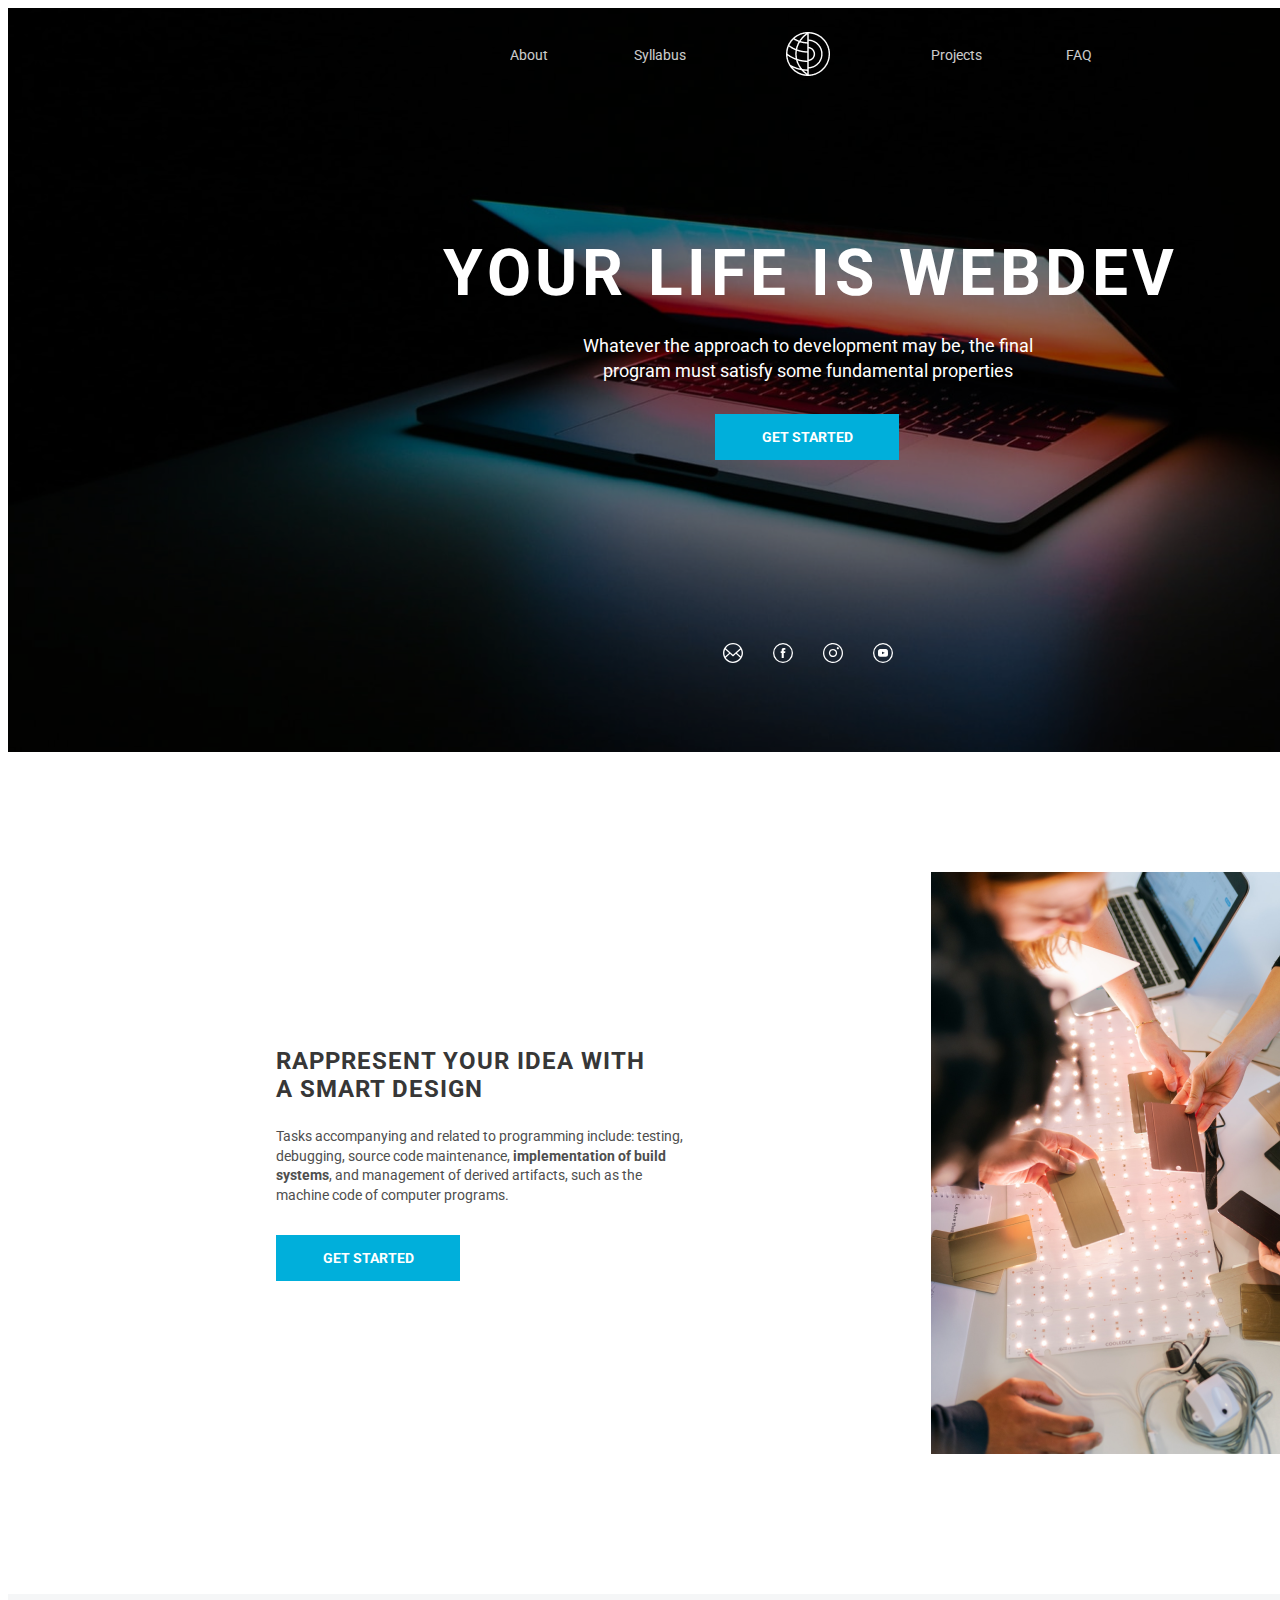
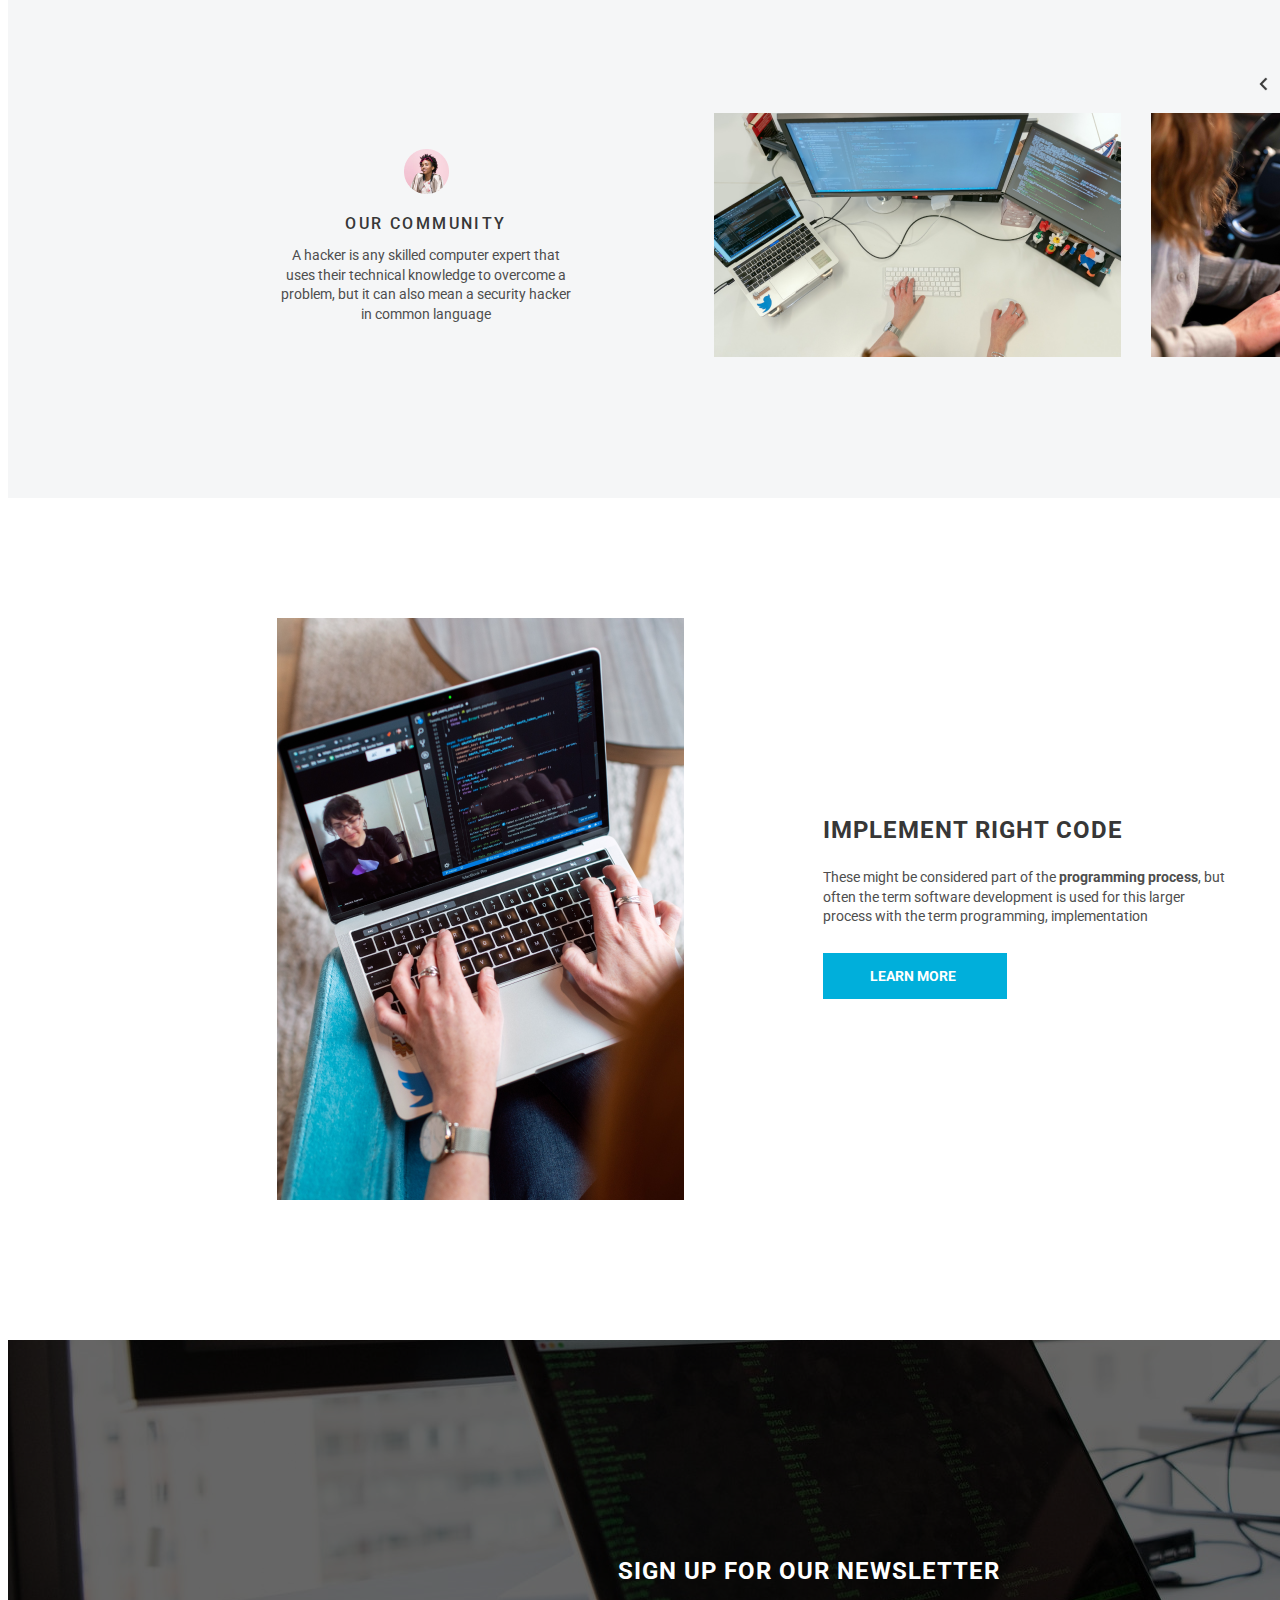
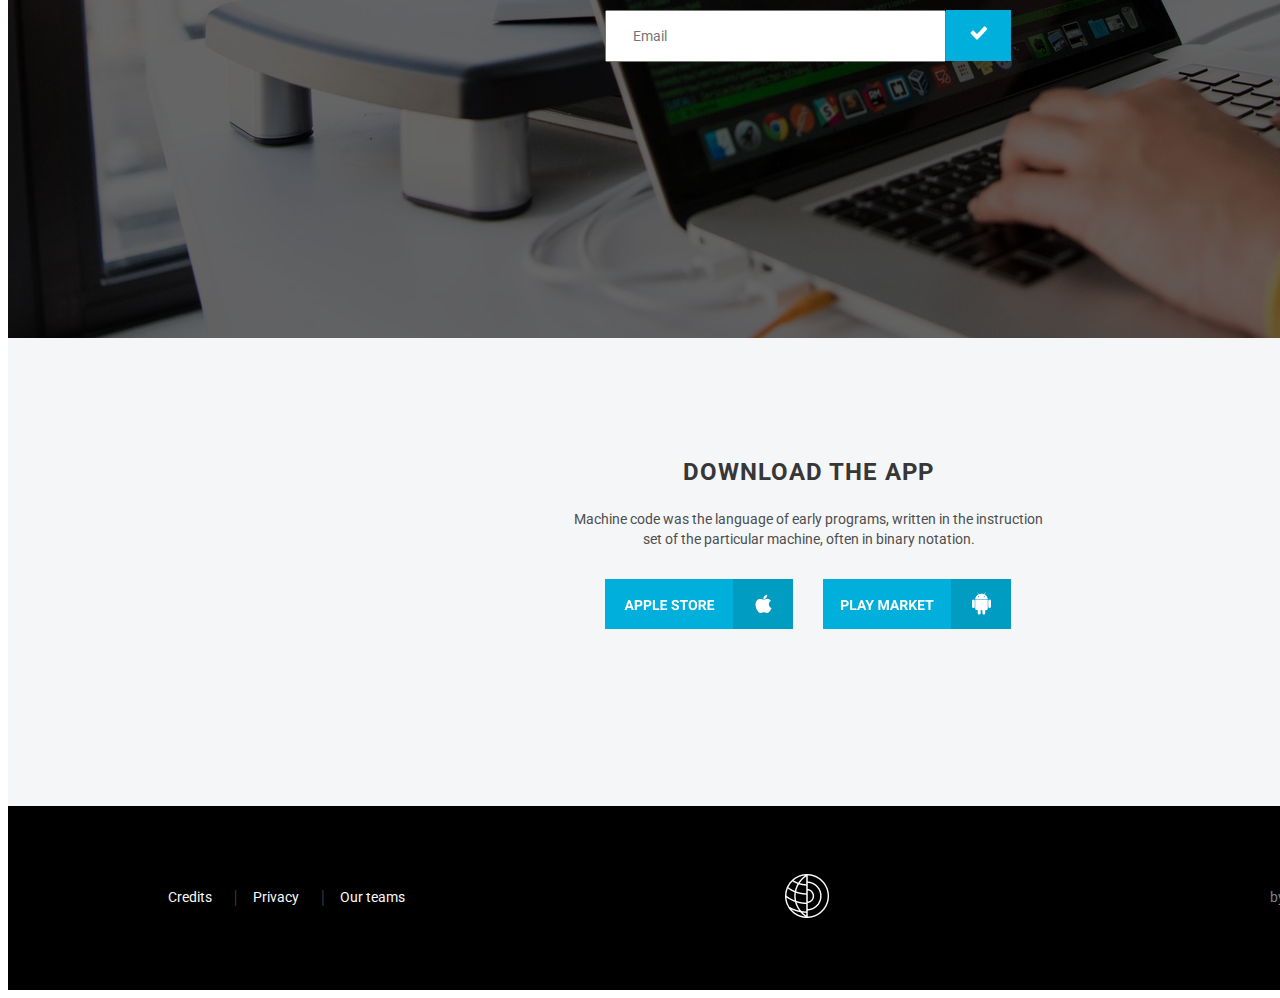
<file: index.html>
<!DOCTYPE html>
<html lang="en">
  <head>
    <meta charset="UTF-8" />
    <meta name="viewport" content="width=device-width, initial-scale=1.0" />
    <link rel="stylesheet" href="./style.css" />
    <title>webdev</title>
  </head>
  <body>
    <div class="wrapper-1">
      <section class="section-1">
        <header>
            <span class="nav1"><a href='#'><span class="nav  nav-active">About</span></a></span>
            <span class="nav2"><a href='#'><span class="nav nav-active">Syllabus</span></a></span>
            <span class="header-logo"><a href="#"><img src="./assets/img/1/logo.png" alt="logo"></a></span></span>
            <span class="nav3"><a href='#'><span class="nav nav-active">Projects</span></a></span>
            <span class="nav4"><a href='#'><span class="nav nav-active">FAQ</span></a></span>
            <span class="webdev"><h1>webdev</h1>
        </header>
        <section class="section-1-2">
            <span>your life is WebDev</span>
        </section>
        <section class="section-1-3">
            <p>Whatever the approach to development may be, the final program must satisfy some fundamental properties</p>
        </section>
        <div class="section-1-4">
            <a href="#">
                <span class="button">get started</span>
            </a>
        </div>
        <section class="socials">
            <span class="social"><a href="#"><img src="./assets/img/1/mail_fff.svg" alt="mail"></a></span>
            <span class="social"><a href="#"><img src="./assets/img/1/facebook_fff.svg" alt="facebook"></a></span>
            <span class="social"><a href="#"><img src="./assets/img/1/insta_fff.svg" alt="instagram"></a></span>
            <span class="social"><a href="#"><img src="./assets/img/1/telegram_fff.svg" alt="telegram"></a></span>
        </section>
      </section>
    </div>
    <div class="wrapper-2">
        <section class="section-2">
            <section class="section-2-1">
                <p class="p-2-1-1">Rappresent your idea with<br>a smart Design</p>
                <p class="p-2-1-2">Tasks accompanying and related to programming include: testing,
                    debugging, source code maintenance, <strong>implementation of build systems</strong>, and management
                     of derived artifacts, such as the machine code of computer programs.</p>
                    <div class="b-2-3">
                     <a href="#">
                        <section class="button b-2-1">
                        get started
                        </section>
                    </a>
                    </div>
            </section>
            <section class="section-2-2">
                <img src="./assets/img/2/content-image-1.png" alt="image">
            </section>
        </section>
    </div>
    <div class="wrapper-3">
        <section class="section-3">
            <section class="section-3-1">
                <img src="./assets/img/4/icon.png" alt="icon">
                <p class="section-3-1-1">our community</p>
                <p class="section-3-1-2">A hacker is any skilled computer expert that uses their technical knowledge to overcome a problem,
                     but it can also mean a security hacker in common language</p>
            </section>
            <section class="section-3-2">
                <div class="section-3-2-1">
                    <img src="./assets/img/4/nav-items.png" width="80px" height="20px" alt="nav-items" >
                </div>
                <div class="section-3-2-2">
                    <div class="slider">
                        <img class="slider-item" src="./assets/img/4/slider-item0.png" alt="slider1">
                         <img class="slider-item" src="./assets/img/4/slider-item.png" alt="slider2">
                         <img class="slider-item crop" src="./assets/img/4/slider-item3.png" alt="slider3">
                    </div>
                </div>
            </section>
        </section>
    </div>
    <div class="wrapper-4">
        <section class="section-4">
            <section class="section-4-1">
                <img src="./assets/img/3/content-image-2.png">
            </section>
            <section class="section-4-2">
                <p class="p-4-2-1">
                    Implement right Code
                </p>
                <p class="p-4-2-2">These might be considered part of the <strong>programming process</strong>, but often the term
                    software development is used for this larger process with the term programming, implementation</p>
                    <div>
                     <a href="#">
                        <section class="button b-2-1" style="margin-top: 25px;">
                        learn more
                        </section>
                    </a>
                    </div>
            </section>
        </section>
    </div>
    <div class="wrapper-5">
        <section class="section-5">
            <div class="form">
                <p class="sign">sign up for our newsletter</p>
                <div class="section-5-1">
                    <input type="text" placeholder="Email" class="emailform"></input>
                    <div class="btn-check">
                        <a href="#"><p><img src="./assets/img/5/fa-check.png" style="margin-left: 24px;"></a></p>
                    </div>

                </div>
            </div>
        </section>
    </div>
    <div class="wrapper-6">
        <section class="section-6">
                <p class="downapp">Download the App</p>
                <p class="downapp-text">
                    Machine code was the language of early programs,
                     written in the instruction set of the particular machine, often in binary notation.
                    </p>
                    <div class="btn-group">
                        <a href="#"><div class="apple"></div></a>
                        <a href="#"><div class="android"></div></a>
                    </div>
        </section>
    </div>
    <div class="wrapper-7">
        <footer>
            <div class="footer-line-1">
            <a href="#"><span class="credits footer-items nav-active">Credits</span></a>
            <span class="splitter">|</span>
            <a href="#"> <span class="privacy footer-items nav-active">Privacy</span></a>
            <span class="splitter">|</span>
            <a href="#"><span class="terms footer-items nav-active">Our teams</span></a>
            </div>

            <div class="footer-line-2">
                <span class="header-logo footer-logo"><a href="#"><img src="./assets/img/1/logo.png" alt="logo"></a></span></span>
            </div>
            <div class="footer-line-3">
            <span class="by">by TonYem for RSS at 2020</span>
            </div>
        </footer>
    </div>
  </body>
</html>
</file>
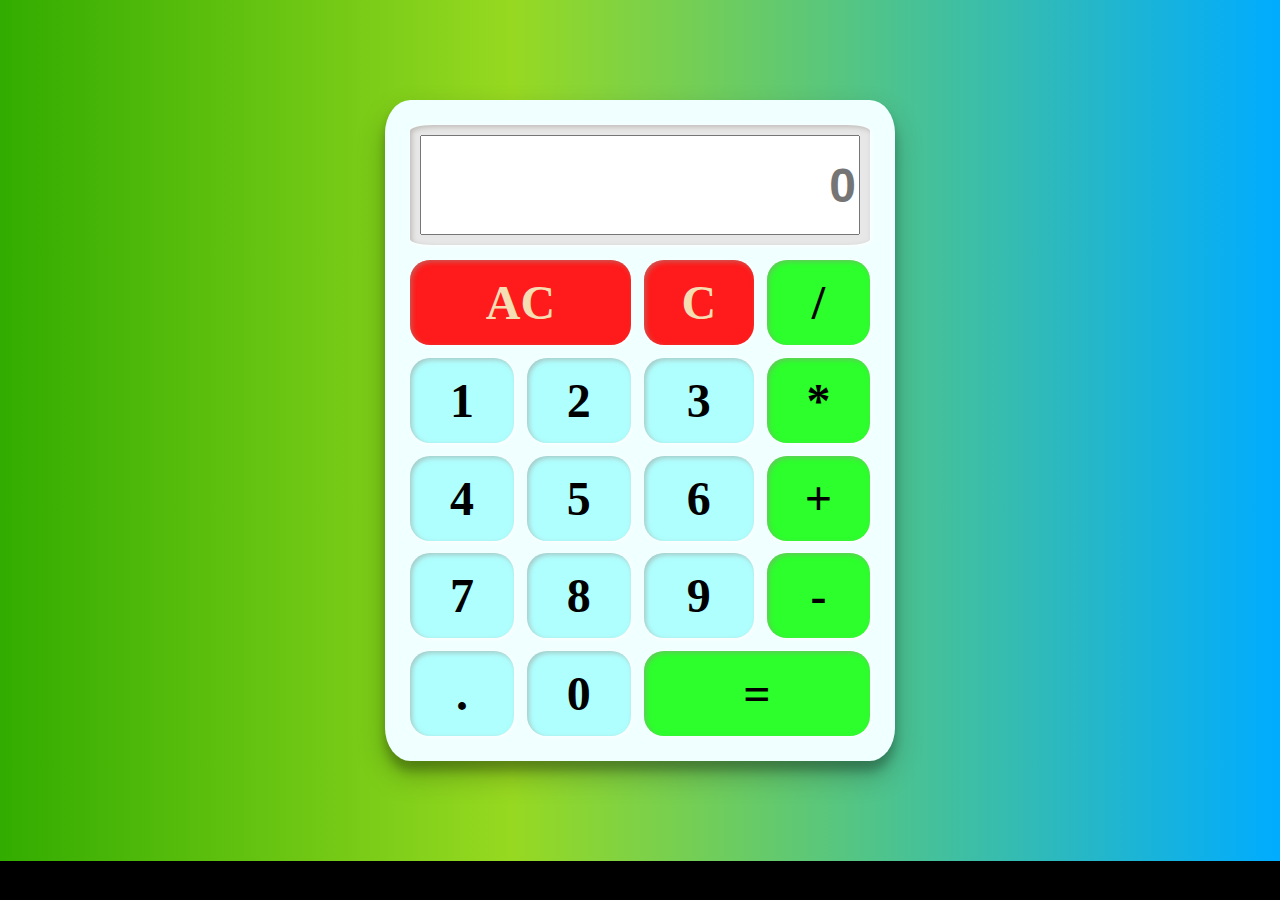
<file: Calculator/index.html>
<!DOCTYPE html>
<html lang="en">
  <head>
    <meta charset="UTF-8" />
    <meta name="viewport" content="width=device-width, initial-scale=1.0" />
    <title>Calculator</title>
    <link rel="stylesheet" href="./css/styles.css" />
  </head>
  <body>
    <div class="main-background">
      <main>
        <div class="screen"><input type="text" class="screen-value" placeholder="0" readonly></input></div>
        <div class="calc-buttons">
          <div id="ac" class="button button-delete">AC</div>
          <div id="c" class="button button-delete">C</div>
          <div id="divide" class="button button-option">/</div>
          <div id="one" class="button button-number">1</div>
          <div id="two" class="button button-number">2</div>
          <div id="three" class="button button-number">3</div>
          <div id="plus" class="button button-option">+</div>
          <div id="four" class="button button-number">4</div>
          <div id="five" class="button button-number">5</div>
          <div id="six" class="button button-number">6</div>
          <div id="minus" class="button button-option">-</div>
          <div id="seven" class="button button-number">7</div>
          <div id="eigth" class="button button-number">8</div>
          <div id="nine" class="button button-number">9</div>
          <div id="zzero" class="button button-number">0</div>
          <div id="dott" class="button button-number">.</div>
          <div id="multiply" class="button button-option">*</div>
          <div id="equ" class="button button-eq">=</div>
        </div>
      </main>
      <div id='result'></div>
    </div>
    <script src="./js/main.js"></script>
  </body>
</html>
</file>
<file: style.css>
@import url(http://fonts.googleapis.com/css?family=Roboto:700,300,600,800,400&subset=cyrillic,cyrillic-ext,latin);

a {
  text-decoration: none;
}

header {
  height: 95px;
  display: flex;
  align-items: center;
  padding-left: 502px;
}

.wrapper-1 {
  background-color: black;
}

.wrapper-2 {
  background-color: white;
}

.wrapper-3 {
  background-color: #f5f6f7;
}

.wrapper-4 {
  background-color: white;
}

.section-1 {
  background-image: url(./assets/img/1/bg-image.png);
  height: 744px;
  width: 1600px;
  margin: 0 auto;
  background-color: black;
}

.webdev {
  text-indent: -9999px;
}

.nav-active:hover {
  opacity: 1;
  line-height: 140%;
  border-bottom: 1px #ffffff solid;
}

.nav {
  font-family: Roboto;
  font-style: normal;
  font-weight: normal;
  font-size: 14px;
  line-height: 140%;
  color: #ffffff;
  opacity: 0.8;
}

.nav2 {
  padding-left: 86px;
}

.nav3 {
  padding-right: 84px;
}
.header-logo {
  padding: 1px 101px 0 100px;
}

.section-1-2 {
  margin-top: 133px;
  margin-left: 435px;
  font-family: Roboto;
  font-style: normal;
  font-weight: bold;
  font-size: 64px;
  line-height: 75px;
  letter-spacing: 4.5px;
  text-transform: uppercase;
  color: #ffffff;
}

.section-1-3 {
  margin-top: 22px;
  margin-left: 548px;
  width: 504px;
  text-align: center;
  font-family: Roboto;
  font-style: normal;
  font-weight: normal;
  font-size: 18px;
  line-height: 140%;
  color: #ffffff;
}

.section-1-4 {
  margin-top: 31px;
  margin-left: 707px;
  width: 137px;
  height: 46px;
}

.button {
  width: 137px;
  height: 46px;
  background-color: #00afdb;
  font-family: Roboto;
  font-style: normal;
  font-weight: bold;
  font-size: 14px;
  line-height: 16px;
  display: flex;
  padding-left: 47px;
  align-items: center;
  text-align: center;
  text-transform: uppercase;
  color: #ffffff;
}

.button:hover {
  background-color: #009cc2;
}

.socials {
  margin-top: 183px;
  display: flex;
  align-items: center;
  padding-left: 700px;
}

.social {
  padding: 0 15px;
}

.section-2 {
  height: 842px;
  width: 1600px;
  margin: 0 auto;
  display: flex;
}

.section-2-1 {
  width: 407px;
  height: 233px;
  margin-left: 268px;
  margin-top: 295px;
}

.section-2-2 {
  width: 407px;
  height: 582px;
  margin-top: 120px;
  margin-left: 248px;
}
.p-2-1-1 {
  font-family: Roboto;
  font-style: normal;
  font-weight: bold;
  font-size: 24px;
  line-height: 28px;
  letter-spacing: 1px;
  text-transform: uppercase;
  color: #373737;
  margin-top: 0px;
  margin-right: 0px;
}

.p-2-1-2 {
  width: 407px;
  height: 80px;
  font-family: Roboto;
  font-style: normal;
  font-weight: normal;
  font-size: 14px;
  line-height: 140%;
  color: #4e4e4e;
}

.b-2-1 {
  margin-top: 28px;
  margin-bottom: 0;
  margin-left: 0px;
}

.b-2-3 {
  width: 137px;
  height: 46px;
}

.section-3 {
  background-color: #f5f6f7;
  width: 1600px;
  height: 504px;
  margin: 0 auto;
  display: flex;
}

.section-3-1 {
  margin-left: 269px;
  margin-top: 155px;
  width: 298px;
  height: 175px;
  display: flex;
  flex-direction: column;
  align-items: center;
}

.section-3-2 {
  margin-left: 139px;
  margin-top: 80px;
  width: 894px;
  height: 284px;
}

.section-3-1-1 {
  margin-top: 20px;
  margin-bottom: 0px;
  font-family: Roboto;
  font-style: normal;
  font-weight: 500;
  font-size: 16px;
  line-height: 20px;
  letter-spacing: 2.4px;
  text-transform: uppercase;
  color: #373737;
}

.section-3-1-2 {
  margin-top: 12px;
  font-family: Roboto;
  font-style: normal;
  font-weight: normal;
  font-size: 14px;
  line-height: 140%;
  color: #4e4e4e;
  text-align: center;
  display: flex;
  flex-direction: column;
}

.section-3-2-1 {
  margin-left: 545px;
}

.section-3-2-2 {
  margin-top: 15px;
  width: 894px;
  height: 244px;
  display: flex;
}

.slider-item {
  margin-right: 30px;
}

.slider {
  display: flex;
  flex-wrap: nowrap;
  overflow: hidden;
}

.section-4 {
  width: 1600px;
  height: 842px;
  margin: 0 auto;
  display: flex;
}

.section-4-1 {
  width: 407px;
  height: 582px;
  margin-left: 269px;
  margin-top: 120px;
}

.section-4-2 {
  margin-left: 139px;
  margin-top: 294px;
  width: 407px;
  height: 184px;
}

.p-4-2-1 {
  font-family: Roboto;
  font-style: normal;
  font-weight: bold;
  font-size: 24px;
  line-height: 28px;
  letter-spacing: 1px;
  text-transform: uppercase;
  color: #373737;
}

.p-4-2-2 {
  width: 407px;
  height: 60px;
  font-family: Roboto;
  font-style: normal;
  font-weight: normal;
  font-size: 14px;
  line-height: 140%;
  color: #4e4e4e;
}

.b-4-2 {
  width: 180px;
  height: 46px;
}
.section-5 {
  width: 1600px;
  height: 598px;
  margin: 0 auto;
  background-image: url(./assets/img/5/pexels-christina-morillo-1181675\ 1.png);
}

.form {
  width: 406px;
  height: 104px;
  padding-top: 217px;
  margin-left: 597px;
}

.sign {
  margin-top: 0px;
  margin-left: 13px;
  font-family: Roboto;
  font-style: normal;
  font-weight: bold;
  width: 380px;
  height: 29px;
  font-size: 24px;
  line-height: 28px;
  display: flex;
  text-align: center;
  letter-spacing: 1px;
  text-transform: uppercase;
  color: #ffffff;
  white-space: nowrap;
}

.emailform {
  width: 340px;
  height: 46px;
  margin-top: 0px;
  font-family: Roboto;
  font-style: normal;
  font-weight: normal;
  font-size: 14px;
  line-height: 140%;
  display: flex;
  align-items: flex-end;
  color: #373737;
  text-indent: 24px;
}

.btn-check {
  width: 66px;
  height: 51px;
  background-color: #00afdb;
}

.btn-check:hover {
  background-color: #009cc2;
}
.section-5-1 {
  display: flex;
}

.wrapper-6 {
  background-color: #f5f6f7;
}

.section-6 {
  width: 1600px;
  height: 468px;
  background-color: #f5f6f7;
  margin: 0 auto;
}

.downapp {
  margin-top: 0;
  padding-top: 120px;
  margin-left: 675px;
  font-family: Roboto;
  font-style: normal;
  font-weight: bold;
  font-size: 24px;
  line-height: 28px;
  letter-spacing: 1px;
  text-transform: uppercase;
  color: #373737;
}

.downapp-text {
  width: 483px;
  margin-top: 20px;
  margin-left: 559px;
  font-family: Roboto;
  font-style: normal;
  font-weight: normal;
  font-size: 14px;
  line-height: 140%;
  display: flex;
  align-items: center;
  text-align: center;
  color: #4e4e4e;
}

.btn-group {
  display: flex;
  margin-top: 30px;
  margin-left: 597px;
}

.apple {
  margin-right: 30px;
  width: 188px;
  height: 50px;
  background-image: url(./assets/img/6/btn-store.png);
}

.android {
  width: 188px;
  height: 50px;
  background-image: url(./assets/img/6/btn-storean.png);
}

.wrapper-7 {
  background-color: #000000;
}
footer {
  margin: 0 auto;
  width: 1600px;
  height: 184px;
  background: #000000;
  display: flex;
  align-items: center;
}

.footer-items {
  font-family: Roboto;
  font-style: normal;
  font-weight: normal;
  font-size: 14px;
  line-height: 140%;
  color: #ffffff;
  opacity: 0.98;
}

.splitter {
  color: #4e4e4e;
}

.by {
  font-family: Roboto;
  font-style: normal;
  font-weight: normal;
  font-size: 14px;
  line-height: 140%;
  color: #818181;
  margin-left: 340px;
}

.credits {
  margin-left: 160px;
}

.splitter {
  margin-right: 12px;
  margin-left: 18px;
}

.footer-logo {
  margin-left: 280px;
  margin-top: 10px;
}

.footer-line {
  margin-bottom: 50px;
  align-self: 30px;
}
</file>
<file: Calculator/css/styles.css>
.main-background {
  position: fixed;
  top: 0;
  left: 0;
  width: 100%;
  height: 100%;
  background: rgb(50, 172, 0);
  background: linear-gradient(
    90deg,
    rgba(50, 172, 0, 1) 0%,
    rgba(151, 217, 33, 1) 40%,
    rgba(0, 172, 255, 1) 100%
  );
}

main {
  margin: 100px auto;
  background-color: azure;
  padding: 25px;
  width: 460px;
  height: auto;
  border-radius: 5%;
  box-shadow: 0 14px 28px rgba(0, 0, 0, 0.25), 0 10px 10px rgba(0, 0, 0, 0.22);
}

.screen {
  width: auto;
  height: 100px;
  padding: 10px;
  text-align: end;
  display: flex;
  flex-wrap: nowrap;
  overflow: hidden;
  background-color: rgb(231, 231, 231);
  border-radius: 5%;
  box-shadow: inset 2px 2px 5px rgba(154, 147, 140, 0.5),
    1px 1px 5px rgba(255, 255, 255, 1);
}

.screen-value {
    font-weight: 900;
    color: rgb(64, 58, 109);
    width: 99%;
    font-size: 48px;
    text-align: right;
}

.calc-buttons {
    margin-top: 15px;
    display: grid;
    grid-template-areas:
    "ac ac  c divide"
    "one two three multiply"
    "four five six plus"
    "seven eight nine minus"
    "dott zzero equ equ";
    grid-gap: 1vw;
}
td {
    border: black 1px solid;
    text-align: center;
}

#ac {
    grid-area: ac;
}

#c {
    grid-area: c;
}

#multiply {
    grid-area: multiply;
}

#divide {
    grid-area: divide;
}

#plus {
    grid-area: plus;
}

#minus {
    grid-area: minus;
}

#equ {
    grid-area: equ;
}

#dott {
    grid-area: dott;
}

#one {
    grid-area: one;
}

#two {
    grid-area: two;
}

#three {
    grid-area: three;
}

#four {
    grid-area: four;
}

#five {
    grid-area: five;
}

#six {
    grid-area: six;
}

#seven {
    grid-area: seven;
}

#eight {
    grid-area: eight;
}

#nine {
    grid-area: nine;
}

#zzero {
    grid-area: zzero;
}

.button {
    width: auto;
    padding-top: 15px;
    height: 70px;
    background-color:rgb(176, 255, 255);
    border-radius: 20px;
    text-align: center;
    box-shadow: inset 2px 2px 5px rgba(154, 147, 140, 0.5),
    1px 1px 5px rgba(255, 255, 255, 1);
    color: black;
    font-weight: 700;
    font-size: 48px;
    user-select: none;
}

.button-number:hover {
    background-color: rgb(102, 180, 180);;
}

.button-delete {
    background-color:  rgb(255, 27, 27);
    color: wheat;
}

.button-delete:hover {
    background-color: rgb(99, 11, 11);
}

.button-option {
    background-color: rgb(44, 255, 44);
}

.button-option:hover {
    background-color: rgb(2, 85, 2);
}

.button-eq {
    background-color: rgb(44, 255, 44);
}

.button-eq:hover {
    background-color: rgb(2, 85, 2);
}

#result {
    height: 80px;
    padding-left: 50px;
    background-color: black;
    width: 100%;
    margin-top: 10px;
    color: yellow;
}
</file>
